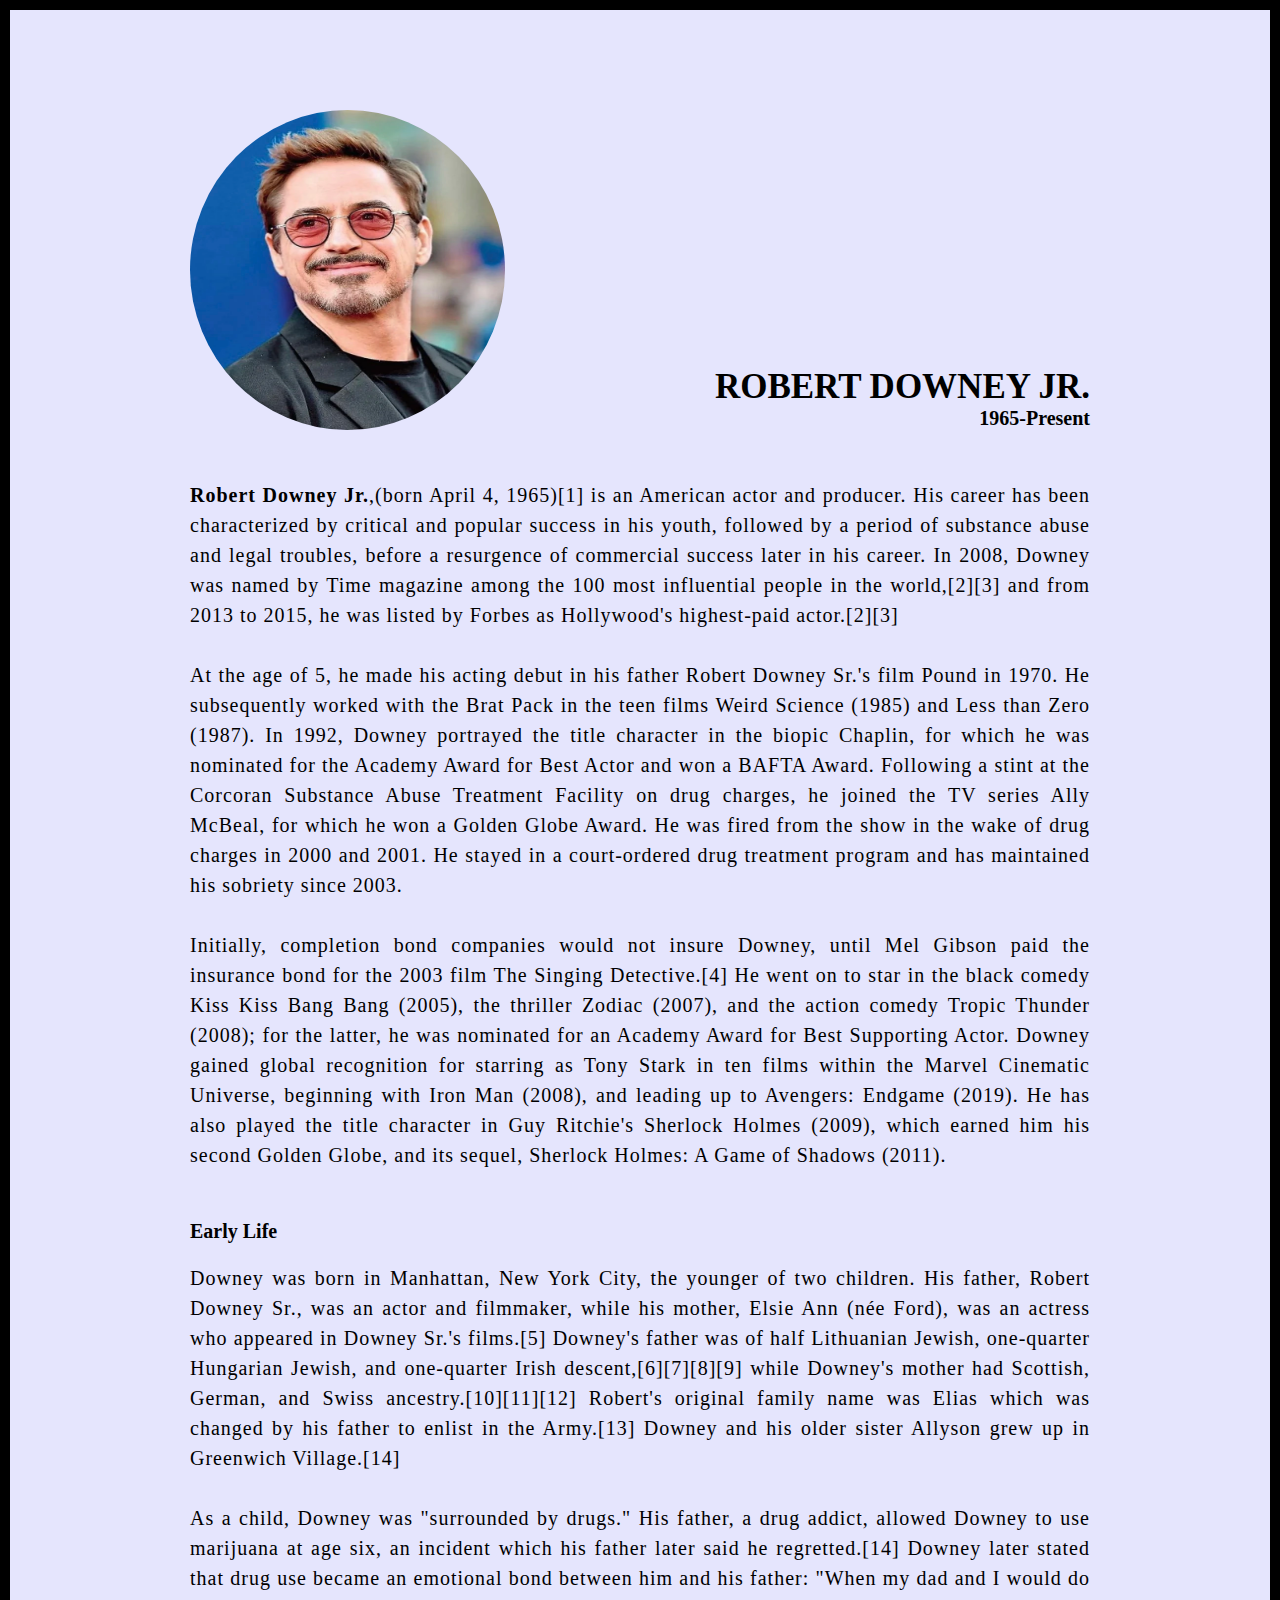
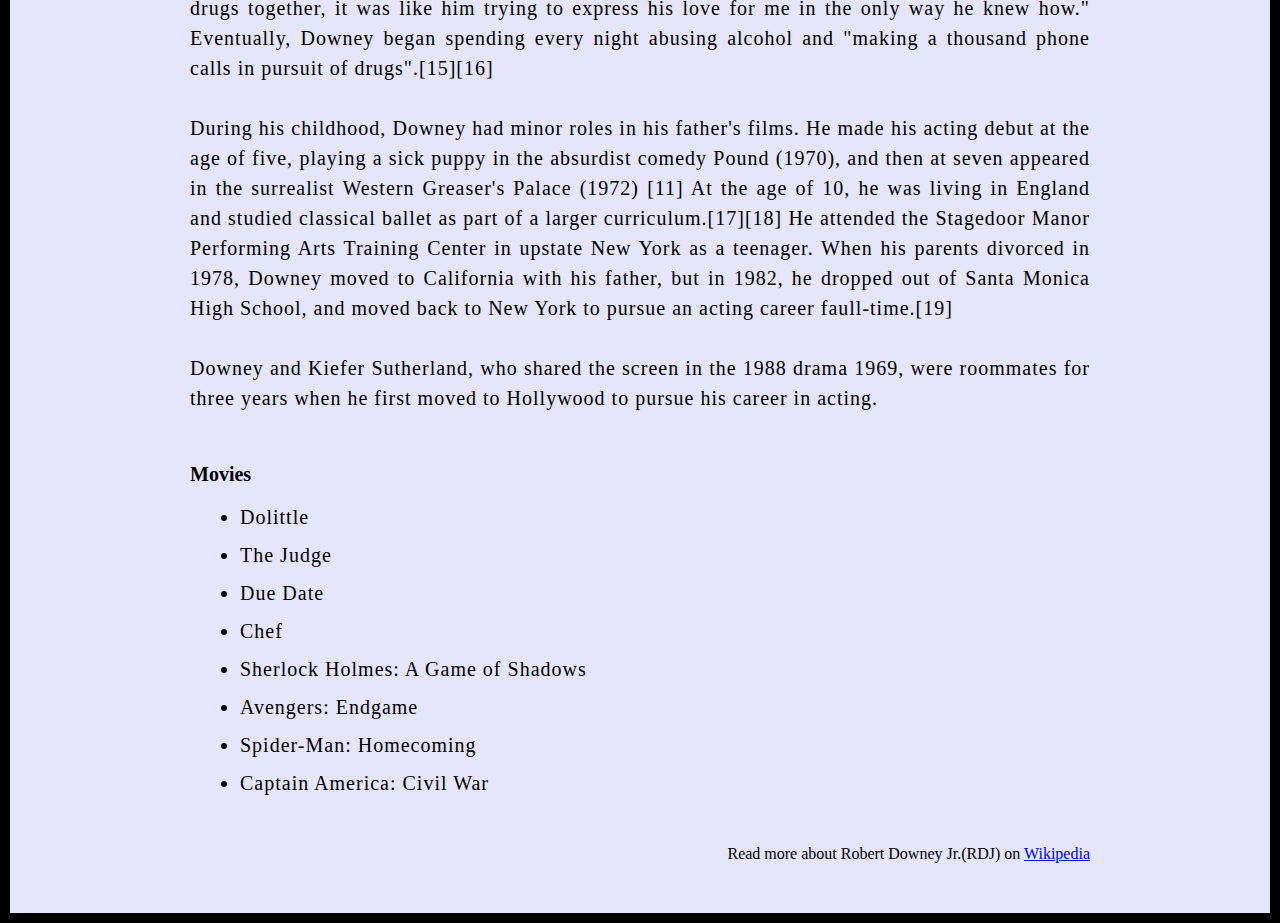
<file: LEVEL - 2 (Task - 2)/index.html>
<!DOCTYPE html>
<html lang="en">
  <head>
    <meta charset="UTF-8" />
    <meta http-equiv="X-UA-Compatible" content="IE=edge" />
    <meta name="viewport" content="width=device-width, initial-scale=1.0" />
    <link rel="icon" type="image/x-icon" href="https://media-exp1.licdn.com/dms/image/C4E0BAQHfk_O8amPovQ/company-logo_200_200/0/1642532597169?e=2147483647&v=beta&t=d5ptvJvSiIIZY44K2Qj9iEi_yimrIVAqxJIb8OTGNRA">
    <link rel="stylesheet" href="stylesheet.css" />
    <title>OasisInfobyte</title>
  </head>
  <body>
    <div class="container">
      <div class="content">
        <section class="top_section">
          <div class="image_container">
            <img src="img.webp" alt="Image of KK" />
          </div>
          <div>
            <h1>Robert Downey Jr.</h1>
            <h4>1965-Present</h4>
          </div>
        </section>
        <section class="about_section">
          <p>
            <b>Robert Downey Jr.</b>,(born April 4, 1965)[1] is an American actor and producer.
            His career has been characterized by critical and popular success in his youth,
            followed by a period of substance abuse and legal troubles, before a resurgence of
            commercial success later in his career. In 2008, Downey was named by Time magazine
            among the 100 most influential people in the world,[2][3] and from 2013 to 2015,
            he was listed by Forbes as Hollywood's highest-paid actor.[2][3]
        </br>
        </br> 
            At the age of 5, he made his acting debut in his father Robert Downey Sr.'s film Pound
            in 1970. He subsequently worked with the Brat Pack in the teen films Weird Science
            (1985) and Less than Zero (1987). In 1992, Downey portrayed the title character in
            the biopic Chaplin, for which he was nominated for the Academy Award for Best Actor
            and won a BAFTA Award. Following a stint at the Corcoran Substance Abuse Treatment
            Facility on drug charges, he joined the TV series Ally McBeal, for which he won a
            Golden Globe Award. He was fired from the show in the wake of drug charges in 2000 and
            2001. He stayed in a court-ordered drug treatment program and has maintained his
            sobriety since 2003.
          </br>
          </br>
            Initially, completion bond companies would not insure Downey, until Mel Gibson paid the
            insurance bond for the 2003 film The Singing Detective.[4] He went on to star in the
            black comedy Kiss Kiss Bang Bang (2005), the thriller Zodiac (2007), and the action
            comedy Tropic Thunder (2008); for the latter, he was nominated for an Academy Award
            for Best Supporting Actor. Downey gained global recognition for starring as Tony Stark
            in ten films within the Marvel Cinematic Universe, beginning with Iron Man (2008), and
            leading up to Avengers: Endgame (2019). He has also played the title character in Guy
            Ritchie's Sherlock Holmes (2009), which earned him his second Golden Globe, and its
            sequel, Sherlock Holmes: A Game of Shadows (2011).
          </p>
        </section>
        <section class="earlylife_section">
          <h3>Early Life</h3>
          <p>
            Downey was born in Manhattan, New York City, the younger of two children.
            His father, Robert Downey Sr., was an actor and filmmaker, while his mother,
            Elsie Ann (née Ford), was an actress who appeared in Downey Sr.'s films.[5]
            Downey's father was of half Lithuanian Jewish, one-quarter Hungarian Jewish,
            and one-quarter Irish descent,[6][7][8][9] while Downey's mother had Scottish,
            German, and Swiss ancestry.[10][11][12] Robert's original family name was Elias
            which was changed by his father to enlist in the Army.[13] Downey and his older sister
            Allyson grew up in Greenwich Village.[14]
        </br>
        </br>
            As a child, Downey was "surrounded by drugs." His father, a drug addict, allowed Downey
            to use marijuana at age six, an incident which his father later said he regretted.[14]
            Downey later stated that drug use became an emotional bond between him and his father:
            "When my dad and I would do drugs together, it was like him trying to express his love
            for me in the only way he knew how." Eventually, Downey began spending every night
            abusing alcohol and "making a thousand phone calls in pursuit of drugs".[15][16]
        </br>
        </br>    
            During his childhood, Downey had minor roles in his father's films. He made his
            acting debut at the age of five, playing a sick puppy in the absurdist comedy Pound
            (1970), and then at seven appeared in the surrealist Western Greaser's Palace (1972)
            [11] At the age of 10, he was living in England and studied classical ballet as part of
            a larger curriculum.[17][18] He attended the Stagedoor Manor Performing Arts Training
            Center in upstate New York as a teenager. When his parents divorced in 1978, Downey
            moved to California with his father, but in 1982, he dropped out of Santa Monica High
            School, and moved back to New York to pursue an acting career faull-time.[19]
        </br>
        </br>    
            Downey and Kiefer Sutherland, who shared the screen in the 1988 drama 1969, were
            roommates for three years when he first moved to Hollywood to pursue his career in
            acting.
          </p>
        </section>
        <section class="albumlist_section">
          <h3>Movies</h3>
          <ul>
            <li>Dolittle</li>
            <li>The Judge</li>
            <li>Due Date</li>
            <li>Chef</li>
            <li>Sherlock Holmes: A Game of Shadows</li>
            <li>Avengers: Endgame</li>
            <li>Spider-Man: Homecoming</li>
            <li>Captain America: Civil War</li>
          </ul>
        </section>
        <footer>
          <p>
            Read more about Robert Downey Jr.(RDJ) on
            <a href="https://en.wikipedia.org/wiki/Robert_Downey_Jr.">Wikipedia</a>
          </p>
        </footer>
      </div>
    </div>
  </body>
</html>
</file>
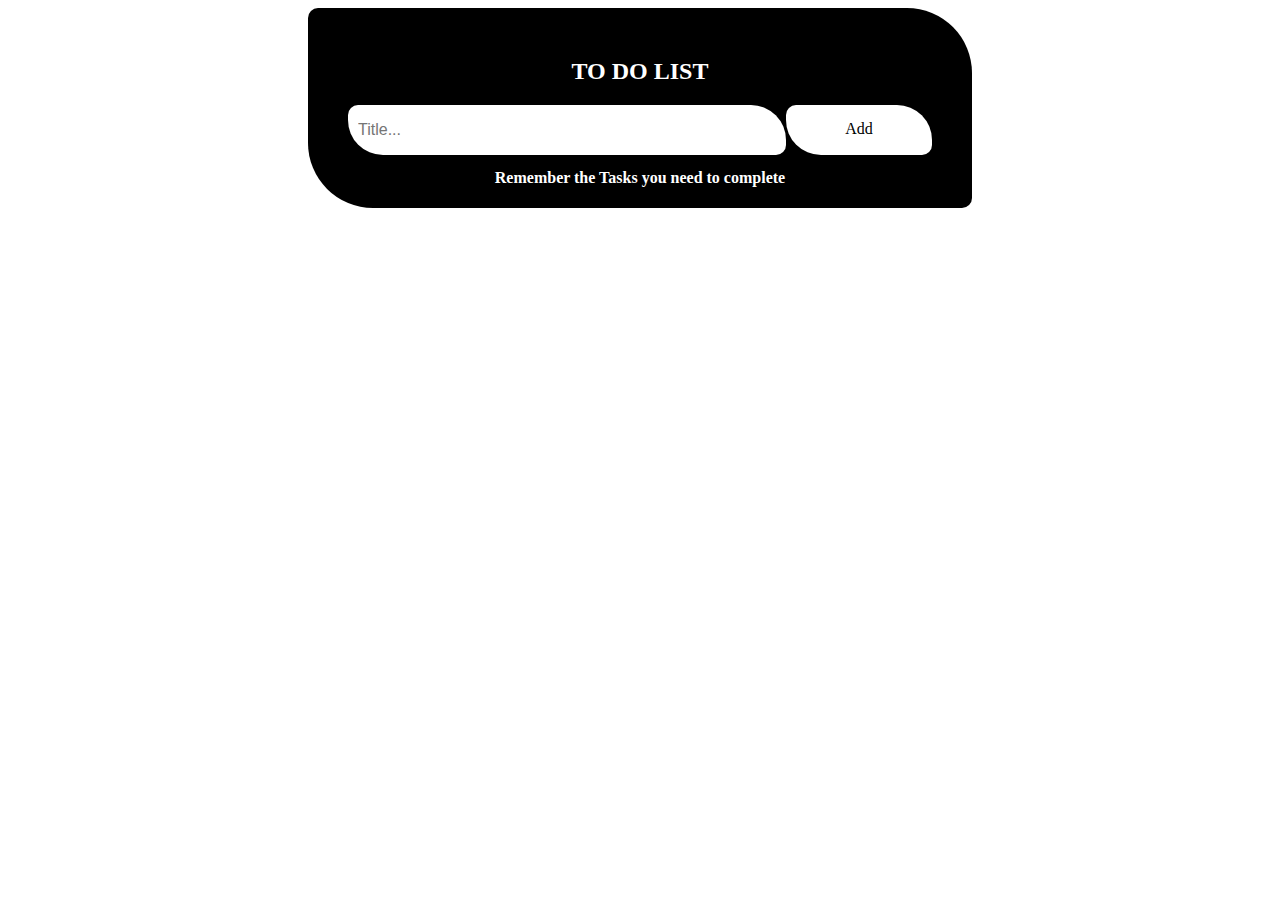
<file: LEVEL -2 (Task - 3)/index.html>
<!DOCTYPE html>
<html lang="en">

<head>
    <meta charset="utf-8">
    <meta name="viewport" content="width=device-width, initial-scale=1.0">
    <link rel="icon" type="image/x-icon" href="https://media-exp1.licdn.com/dms/image/C4E0BAQHfk_O8amPovQ/company-logo_200_200/0/1642532597169?e=2147483647&v=beta&t=d5ptvJvSiIIZY44K2Qj9iEi_yimrIVAqxJIb8OTGNRA">
    <title>OasisInfobyte</title>
    
    <!-- CSS Styling -->
    <link rel="stylesheet" href="stylesheet.css">
</head>

<body>
    <div id="myDIV" class="header">
        <h2>TO DO LIST</h2>
        <input type="text" id="myInput" placeholder="Title..." maxlength="25">
        <span onclick="newElement()" class="addBtn">Add</span>
        <br>
        <div class="data-validation">
            <p id="numloc">Remember the Tasks you need to complete</p>
        </div>
    </div>

    <ul id="myUL">
    </ul>

    <!-- Javascript -->
    <script src="script.js"></script>

</body>

</html>
</file>
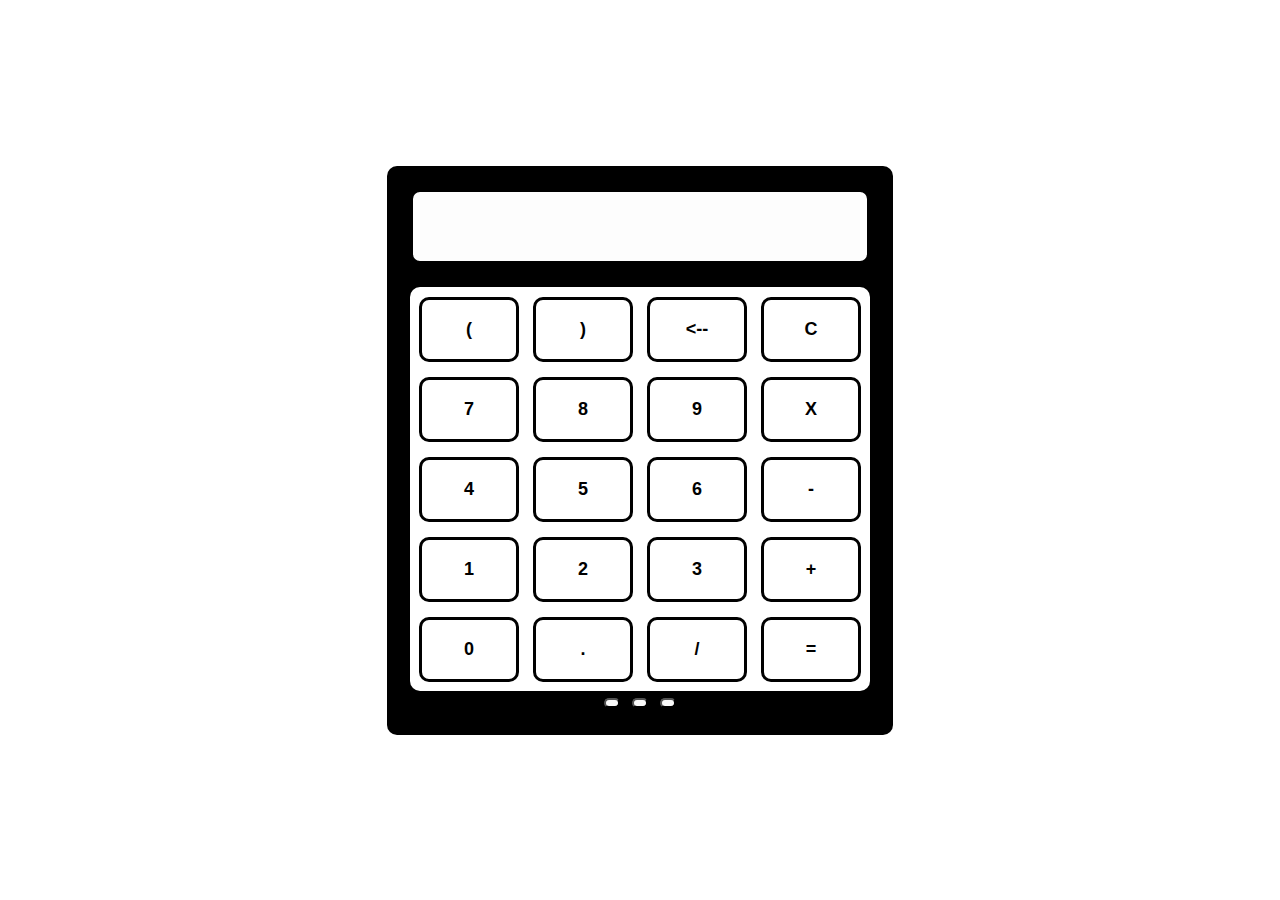
<file: LEVEL-2 (Task - 1)/index.html>
<!DOCTYPE html>
<html lang="en">
<head>
    <meta charset="UTF-8">
    <meta name="viewport" content="width=device-width, initial-scale=1.0">
    <link rel="icon" type="image/x-icon" href="https://media-exp1.licdn.com/dms/image/C4E0BAQHfk_O8amPovQ/company-logo_200_200/0/1642532597169?e=2147483647&v=beta&t=d5ptvJvSiIIZY44K2Qj9iEi_yimrIVAqxJIb8OTGNRA">
    
    <!-- CSS Styling -->
    <link rel="stylesheet" href="stylesheet.css">

    <!-- Javascript -->
    <script src="script.js"></script>
    
    <title>OasisInfobyte</title>
</head>

<body>

    <div class="back-ground"></div>
    <div class="back-ground"></div>
    <div class="back-ground"></div>

    </div>

    <div class="container">
        <div class="calculator_display"></div>
        <input type="text" name="display" id="display">
        <div class="calculator">
            <table>
                <tr>
                    <td><input type="button" value="(" onclick="add('(')">
                    <td><input type="button" value=")" onclick="add(')')">
                    <td><input class="button-text" type="button" value="<--" onclick="back()">
                    <td><input class="button-text" type="button" value="C" onclick="clearDisplay()">

                </tr>
                <tr>
                    <td><input type="button" value="7" onclick="add('7')">
                    <td><input type="button" value="8" onclick="add('8')">
                    <td><input type="button" value="9" onclick="add('9')">
                    <td><input type="button" value="X" onclick="add('*')">
                </tr>
                <tr>
                    <td><input type="button" value="4" onclick="add('4')">
                    <td><input type="button" value="5" onclick="add('5')">
                    <td><input type="button" value="6" onclick="add('6')">
                    <td><input type="button" value="-" onclick="add('-')">
                </tr>
                <tr>
                    <td><input type="button" value="1" onclick="add('1')">
                    <td><input type="button" value="2" onclick="add('2')">

                    <td><input type="button" value="3" onclick="add('3')">
                    <td><input type="button" value="+" onclick="add('+')">

                </tr>
                <tr>
                    <td><input type="button" value="0" onclick="add('0')">
                    <td><input type="button" value="." onclick="add('.')">
                    <td><input type="button" value="/" onclick="add('/')">
                    <td><input type="button" value="=" onclick="result()">
                </tr>
            </table>
        </div>
        <button></button>
        <button></button>
        <button></button>
    </div>

</body>

</html>
</file>
<file: LEVEL - 2 (Task - 2)/stylesheet.css>
*{
    margin: 0;
    padding: 0;
    box-sizing: border-box;
}

.container{
    background-color: #e5e5fd;
    min-height: 100vh;
    border: 10px solid #000000;
   
}

.content{
    max-width: 900px;
    margin: 0 auto;
}

.top_section{
    margin-top: 100px;
    display: flex;
    justify-content: space-between;
    align-items: flex-end;
}

.top_section h1{
    font-size: 35px;
    font-weight: bold;
    color: #000000;
    text-transform: uppercase;
}

.top_section h4{
    text-align: end;
    font-size: 20px;
}

.image_container{
    border-radius: 50%;
    overflow: hidden;
}

.image_container,img{
    width: 315px;
    height: 320px;
}

.about_section{
    margin-top: 50px;
}

.about_section p{
    font-size: 20px;
    line-height: 30px;
    letter-spacing: 1px;
    text-align: justify;
}

.earlylife_section{
    margin: 50px 0;
}

.earlylife_section h3{
    margin-bottom: 20px;
    font-size: 20px;
}

.earlylife_section p{
    font-size: 20px;
    line-height: 30px;
    letter-spacing: 1px;
    text-align: justify;
}

.albumlist_section{
    margin: 50px 0;
}

.albumlist_section h3{
    margin-bottom: 20px;
    font-size: 20px;
}

.albumlist_section ul{
    margin-left: 50px;
}

.albumlist_section li{
    margin-bottom: 15px;
    font-size: 20px;
    letter-spacing: 1px;
}

footer{
    margin: 50px 0;
}

footer p{
    text-align: end;
}
</file>
<file: LEVEL -2 (Task - 3)/stylesheet.css>
* {
    box-sizing: border-box;
}

:root {
    --color1: #22223b;
    --color2: #4a4e69;
    --color3: #9a8c98;
    --color4: #b5b5b5;
    --color5: #ffffff;

}

ul {
    margin: 0;
    padding: 0;
    margin-top: 20px;
    margin-left: 20px;
}

ul li {
    cursor: pointer;
    position: relative;
    padding: 12px 8px 12px 40px;
    background: var(--color5);
    font-size: 18px;
    transition: 0.2s;
    margin: 5px;
    margin-inline: 300px;
    border: 2px solid var(--color1);
    border-radius: 10px 35px 10px 35px;
    transition-duration: 0.5s;

    -webkit-user-select: none;
    -moz-user-select: none;
    -ms-user-select: none;
    user-select: none;
}

ul li:nth-child(odd) {
    background: var(--color4);
}

ul li:hover {
    background: var(--color1);
    color: white;
}

ul li.checked {
    background: var(--color2);
    color: white;
    text-decoration: line-through;
}

ul li.checked::before {
    content: '';
    position: absolute;
    border-color: white;
    border-style: solid;
    border-width: 0 2px 2px 0;
    top: 10px;
    left: 16px;
    transform: rotate(45deg);
    height: 15px;
    width: 7px;
}

.close {
    position: absolute;
    right: 2px;
    top: 2px;
    bottom: 2px;
    padding: 12px 16px 12px 16px;
    border-radius: 10px 35px 10px 10px;
    font-family: Arial, Helvetica, sans-serif;
    font-size: large;
    transition-duration: 0.5s;
}

.close:hover {
    background-color: var(--color4);
    color: white;
    font-size: larger;
    font-weight: bold;
}

.header {
    background-color: black;
    padding: 30px 40px;
    margin-inline: 300px;
    color: white;
    text-align: center;
    border-radius: 10px 65px 10px 65px;
    height: 200px;
}

.header:after {
    content: "";
    display: table;
    clear: both;
}

.data-validation {
    padding-top: 30px;
    font-weight: bold;
}

input {
    margin: 0;
    border: none;
    border-radius: 10px 35px 10px 35px;
    height: 50px;
    width: 75%;
    padding: 10px;
    float: left;
    font-size: 16px;
    background-color: var(--color5);
}

input:focus {
    background-color: var(--color1);
    color: white;
}

.addBtn {
    height: 50px;
    border-radius: 10px 35px 10px 35px;
    padding: 15px;
    width: 25%;
    background: var(--color5);
    color: black;
    float: left;
    text-align: center;
    font-size: 16px;
    cursor: pointer;
    transition: 0.3s;
}

.addBtn:hover {
    background-color: var(--color1);
    color: white;
}
</file>
<file: LEVEL-2 (Task - 1)/stylesheet.css>
html {
    height: 100%;
}

body {
    margin: 0;
}

.back-ground {
    background: linear-gradient(45deg, white, white);
    bottom: 0;
    left: -50%;
    opacity: 0.5;
    position: fixed;
    right: -50%;
    top: 0;
    z-index: -1;
}

.calculator {
    margin-top: 23px;
    background: rgb(255, 255, 255);
    padding: 1px;
    text-decoration: rgb(255, 255, 255);
    border-radius: 10px;
    font-size: 48px;
}

table {
    margin: auto;
}

input {
    font-family: Verdana, Geneva, Tahoma, sans-serif;
    border-radius: 10px;
    border: 3px solid rgb(0, 0, 0);
    font-size: 18px;
    font-weight: bolder;
    width: 100px;
    height: 65px;
    background-color: rgb(255, 255, 255);
    margin: 5px;
    transition-duration: 0.5s;
}

input:hover {
    background-color: rgb(0, 0, 0);
    color: white;
    font-size: 25px;
}

#display {
    background-color: rgb(253, 253, 253);
    width: 450px;
    font-size: 45px;
    padding: 2px;
    margin: 0%;
    color: black;
}

button {
    border-radius: 10px;
    font-size: 10px;
    background: rgb(250, 250, 250);
    width: 10px;
    height: 10px;
    margin: 4px;
}

.container {
    text-align: center;
    background-color: rgb(0, 0, 0);
    padding: 23px;
    border-radius: 10px;
    border: 4px;
    display: inline-block;
    max-width: 550px;
}

html,
body {
    height: 100%;
    contain: content;
}

body {
    display: flex;
    align-items: center;
    justify-content: center;
    background: rgb(255, 255, 255);
}

.button-text {
    font-size: 18px;
    font-weight: bold;
}
</file>
